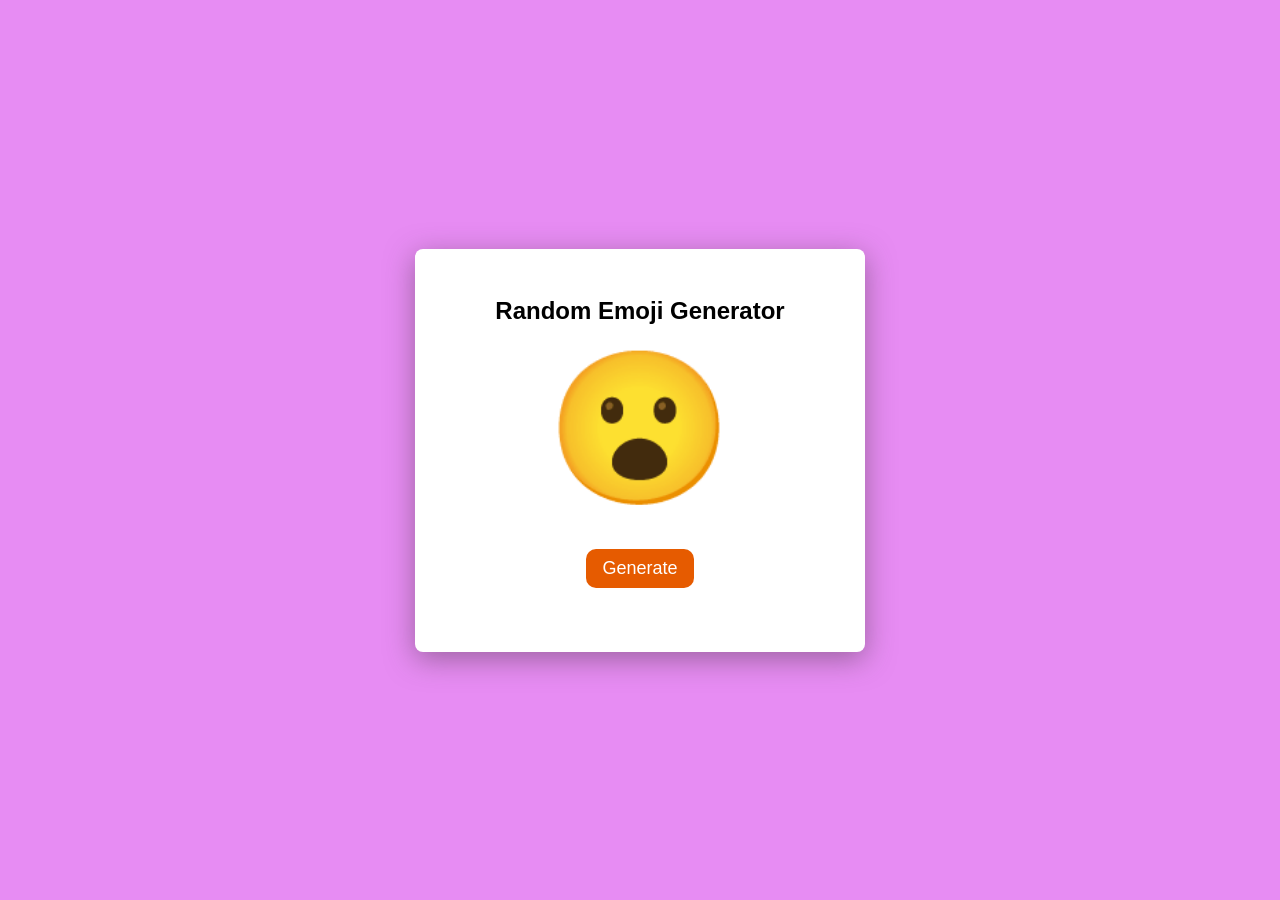
<file: emoji/index.html>
<!DOCTYPE html>
<html lang="en">
<head>
    <meta charset="UTF-8" />
    <meta http-equiv="X-UA-Compatible" content="IE=edge" />
    <meta name="viewport" content="width=device-width, initial-scale=1.0" />
    <title> Random Emoji Generator</title>
    <link rel="stylesheet" href="style.css" />
</head>
<body>

    <div class="container">
        <h2>Random Emoji Generator</h2>
        <span id="emoji-container"></span><br>
        <button id="btn" class="btn">Generate</button>
    </div>
    
    <script src="script.js"></script>
</body>
</html>
</file>
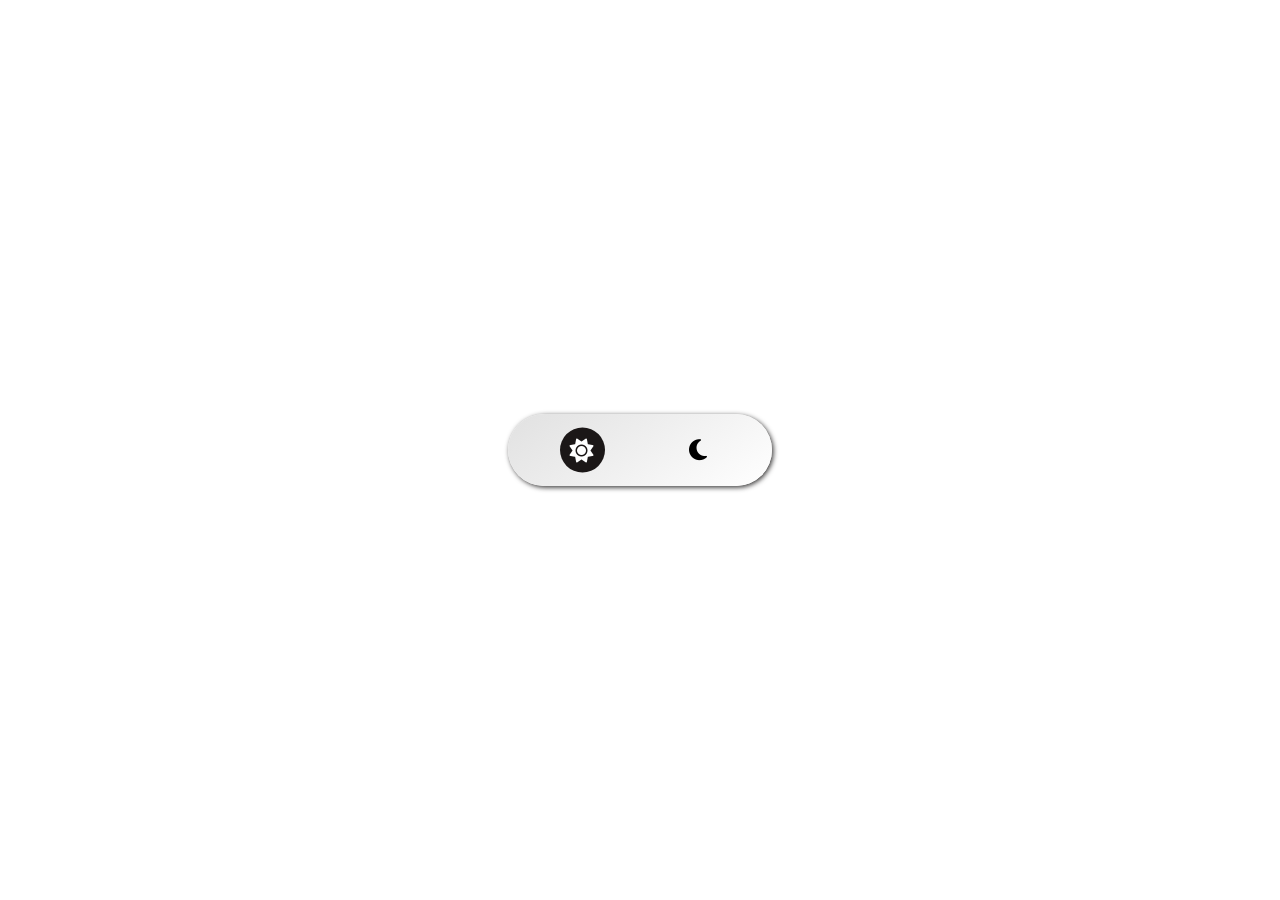
<file: toggle/index.html>
<!DOCTYPE html>
<html lang="en">

<head>
    <meta charset="UTF-8">
    <meta http-equiv="X-UA-Compatible" content="IE=edge">
    <meta name="viewport" content="width=device-width, initial-scale=1.0">
    <title> Toggle Button</title>
    <!-- linking stylesheets for toggle page -->
    <link rel="stylesheet" href="style.css">
    <link rel="stylesheet" href="https://cdnjs.cloudflare.com/ajax/libs/font-awesome/6.2.1/css/all.min.css"
        integrity="sha512-MV7K8+y+gLIBoVD59lQIYicR65iaqukzvf/nwasF0nqhPay5w/9lJmVM2hMDcnK1OnMGCdVK+iQrJ7lzPJQd1w=="
        crossorigin="anonymous" referrerpolicy="no-referrer" />
</head>

<body>

    <label for="toggleBtn" class="toggleBtn">
        <i class="fa-solid fa-sun"></i>
        <i class="fa-solid fa-moon"></i>
        <div class="bgMove"></div>
    </label>

</body>
<!-- Adding Script -->
<script src="script.js"></script>

</html>
</file>
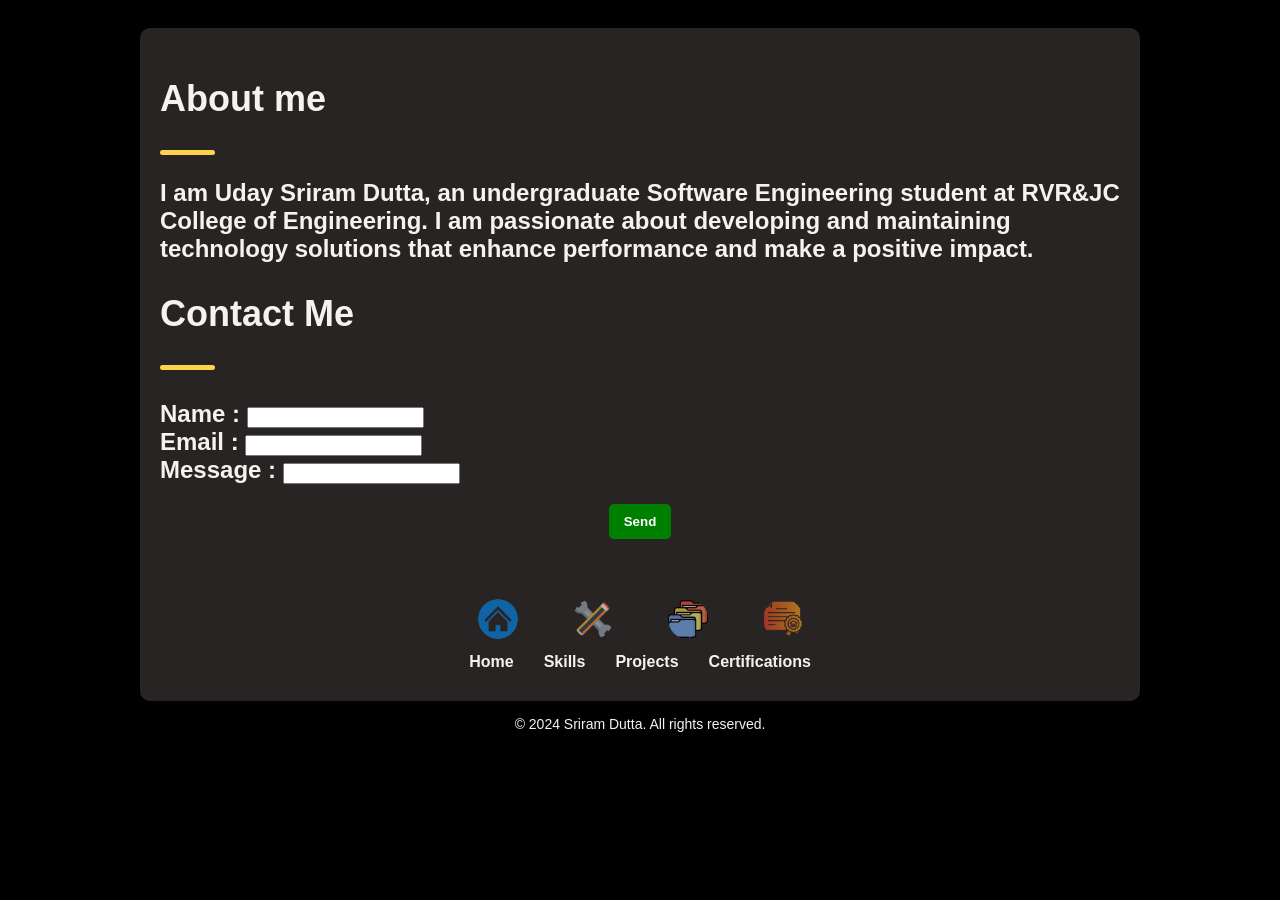
<file: Assets/about.html>
<!DOCTYPE html>
<html lang="en">
<head>
    <meta charset="UTF-8">
    <meta name="viewport" content="width=device-width, initial-scale=1.0">
    <link rel="icon" href="./Images/about.png">
    <title>About</title>
    <style>
        body {
            background-color: black;
            font-family: Candara, sans-serif;
            display: flex;
            flex-direction: column; /* Stack the content vertically */
            align-items: center; /* Center align items */
            padding: 20px;
            
        }

        #container {
            background-color: rgba(46, 41, 41, 0.9); /* Light white background */
            border-radius: 10px; /* Rounded corners */
            padding: 20px; /* Padding inside the box */
            max-width: 960px; /* Limit max width */
            width: 100%; /* Full width */
            box-shadow: 0 4px 20px rgba(0, 0, 0, 0.2); /* Subtle shadow */
            
        }

        #about-info {
            margin-bottom: 10px;
            display: flex;
            flex-direction: column; /* Stack the icons and names vertically */
            align-items: center; /* Center align items */
            margin-top: 20px; /* Space above this section */
            color: hsl(45, 14%, 95%);
        }

        #imgs {
            display: flex;
            justify-content: center; /* Center icons */
            gap: 55px; /* Space between icons */
        }

        #imgs img {
            width: 40px; /* Icon size */
            height: auto;
            border-radius: 60%;
            cursor: pointer;
            filter: brightness(70%);
        }

        #linkname {
            display: flex;
            justify-content: center; /* Center names */
            margin-top: 10px; /* Space above names */
            gap: 30px;
            font-weight: bold;
        }

        #linkname a {
            color: hsl(45, 14%, 95%);
            text-decoration: none; /* Remove underline */
            text-align: center; /* Center text */
        }

        #about-text {
            color: hsl(45, 14%, 95%); /* Change text color to black for contrast */
            font-weight: bold;
            font-size: 1.5rem; /* Responsive font size */
            text-align: left; /* Align text to left */
        }

        #btn {
            background-color: green;
            color: white;
            font-weight: bold;
            border-radius: 5px;
            padding: 10px 15px; /* Add padding for better appearance */
            border: none; 
            cursor: pointer; 
            display: block; 
            margin: 20px auto; /* Center the button */
        }

        #footer {
            margin-top: 15px;
            color: hsl(45, 14%, 95%);
            text-align: center;
            font-size: 14px;
        }
    </style>
</head>
<body>
    <div id="container">
        <div id="about-text">
            <h2>About me</h2>
            <div style="width: 55px; height: 5px; background-color:hsl(45, 100%, 65%); border-radius: 3px;"></div>
            <p>I am Uday Sriram Dutta, an undergraduate Software Engineering student at RVR&JC College of Engineering. I am passionate about developing and maintaining technology solutions that enhance performance and make a positive impact.</p>
            <h2>Contact Me</h2>
            <div style="width: 55px; height: 5px; background-color:hsl(45, 100%, 65%); border-radius: 3px; margin-bottom: 30px;"></div>
            <form action="send_email.php" method="post" id="nam">
                <label for="name">Name :</label>
                <input type="text" id="name" name="name" required>
                <br>
                
                <label for="email">Email :</label>
                <input type="email" id="email" name="email" required>
                <br>
                
                <label for="message">Message : </label>
                <input id="message" name="message" required>
                <br>

                <input type="submit" value="Send" id="btn">
            </form>
        </div>

        <div id="about-info" style="margin-top: 60px;">
            <div id="imgs">
                <a href="../index.html"><img src="Images/home-button.png" alt="Home"></a>
                <a href="./skills.html"><img src="Images/skills.png" alt="Skills"></a>
                <a href="./projects.html"><img src="Images/project.png" alt="Projects"></a>
                <a href="./certifcations.html"><img src="Images/certficate.png" alt="Certifications"></a>
            </div>
            <div id="linkname">
                <a href="../index.html">Home</a>
                <a href="../Assets/skills.html">Skills</a>
                <a href="./projects.html">Projects</a>
                <a href="./certifcations.html">Certifications</a>
            </div>
        </div>
    </div>

    <footer id="footer">
        &copy; 2024 Sriram Dutta. All rights reserved.
    </footer>
</body>
</html>
</file>
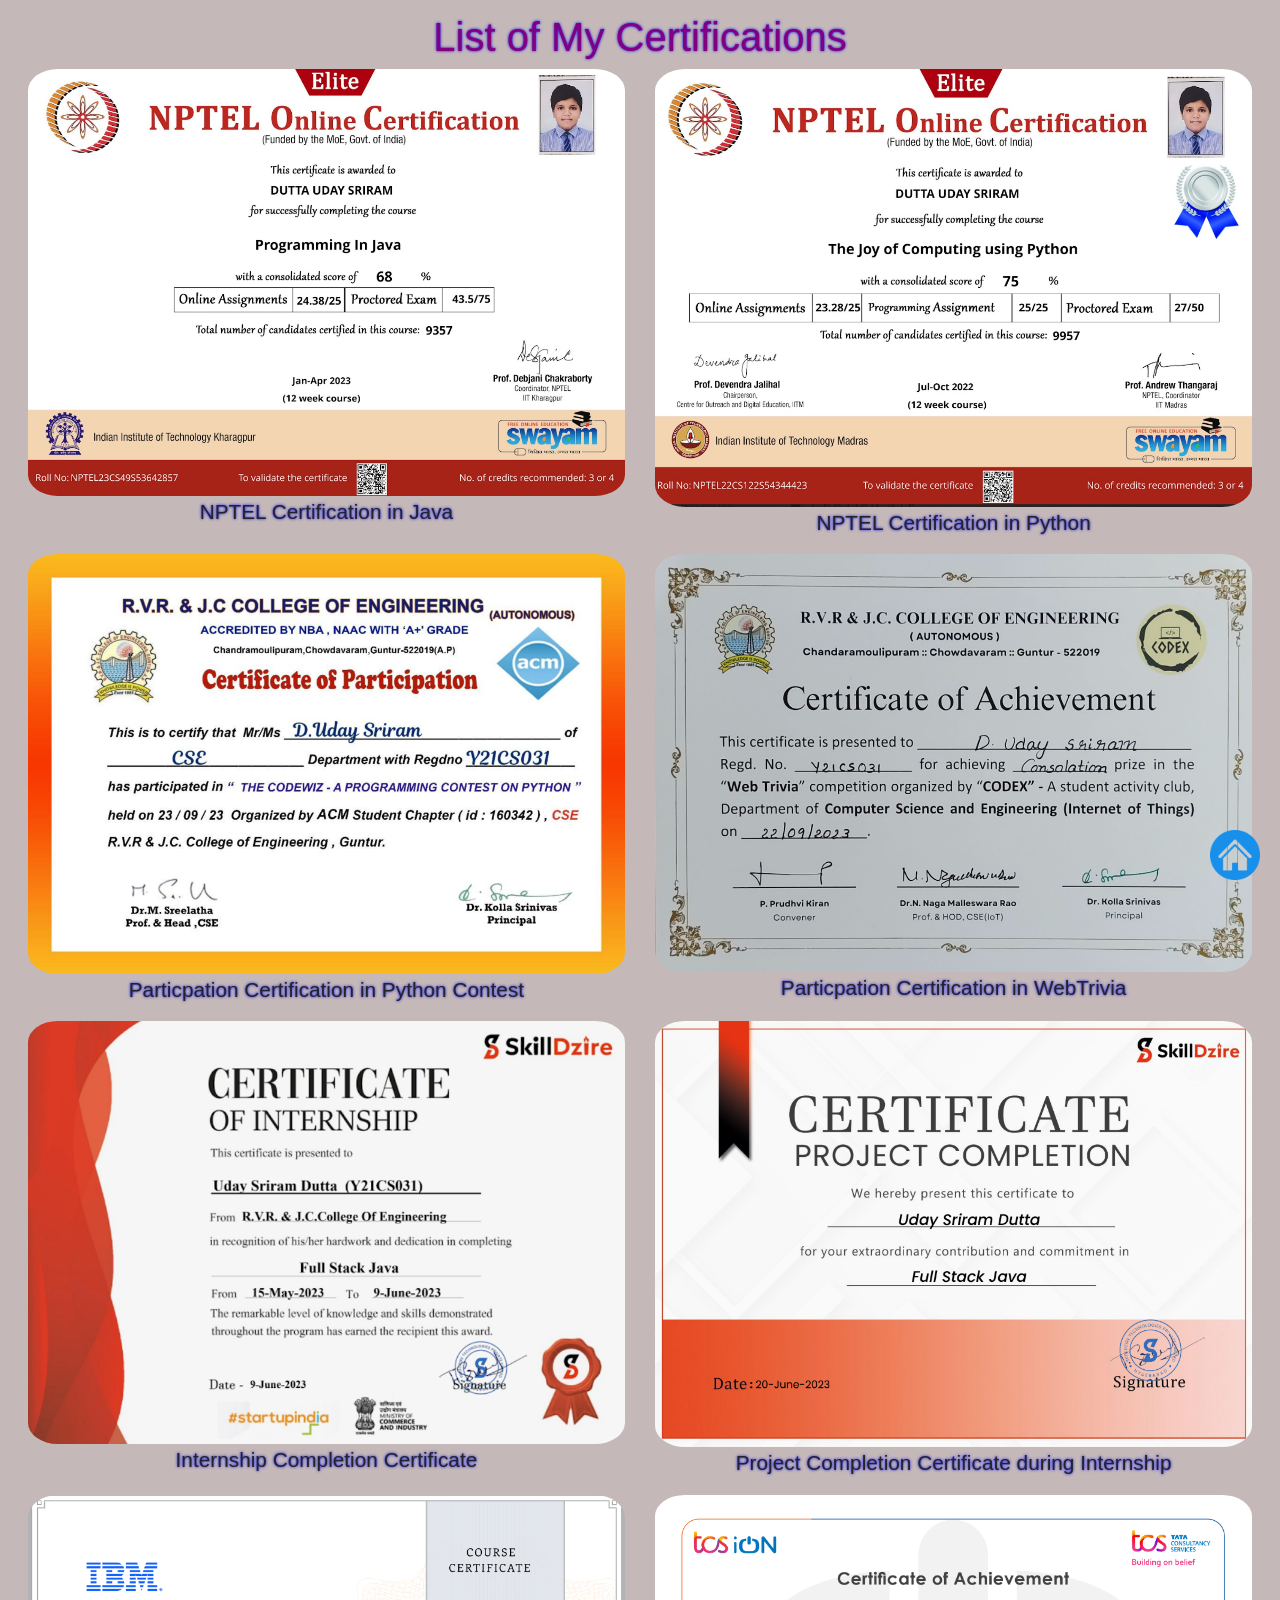
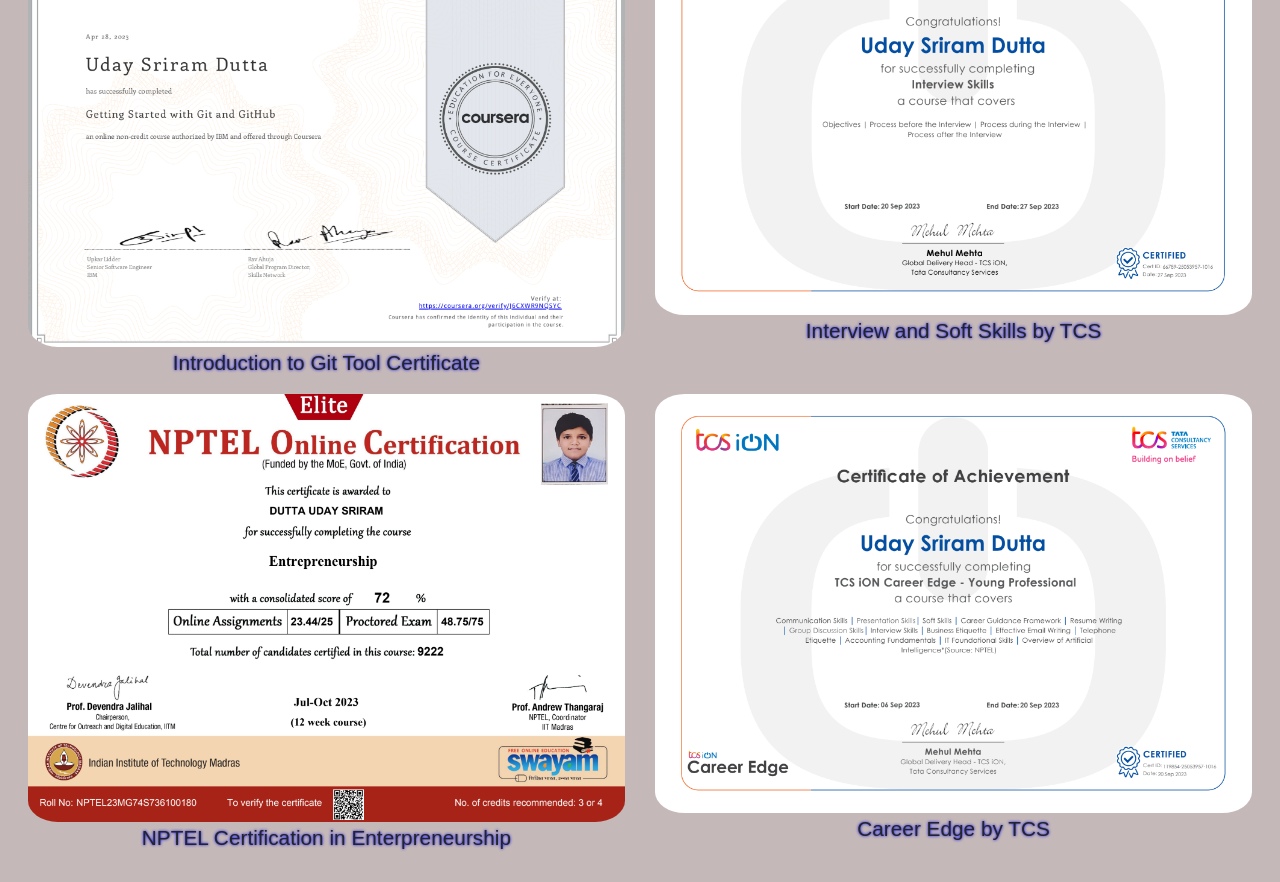
<file: Assets/certifcations.html>
<!DOCTYPE html>
<html>
    <head>
        <meta charset="UTF-8">
        <meta name="viewport" content="width=device-width, initial-scale=1.0">
        <link rel="icon" href="./Images/certficate.png">
        <title>Certifications</title>
        <link rel="stylesheet" href="https://cdn.jsdelivr.net/npm/bootstrap@4.6.2/dist/css/bootstrap.min.css">
        <style>
            body {
                padding: 1%;
                background-color: rgb(197, 184, 184);
            }
            #cer img{
                width:100%;
                border-radius: 5%;
            }
            #cer p {
                text-shadow: 0px 0px 3px blue;
                font-size: 1.3rem;
            }
            #ce h1 {
                text-shadow: 0px 0px 3px blue;
                color: #800080;
            }
            .home-icon {
                position: fixed;
                bottom: 20px;
                right: 20px;
                width: 50px; 
                cursor: pointer;
                z-index: 1000; 
            }
        </style>
    </head>
    <body>
        <div class="container-fluid" id="cer">
            <div class="row">
                <div class="col-12 text-center" id="ce">
                    <h1>List of My Certifications</h1>
                </div>
            </div>
            <div class="row">
                <div class="col-6">
                    <img src="./Certificates/Java_Nptel.png" class="img-fluid">
                    <p class="text-center">NPTEL Certification in Java</p>
                </div>
                <div class="col-6">
                    <img src="./Certificates/Python_Nptel.png" class="img-fluid">
                    <p class="text-center">NPTEL Certification in Python</p>
                </div>
            </div>
            <div class="row">
                <div class="col-6">
                    <img src="./Certificates/Python_Part.png" class="img-fluid">
                    <p class="text-center">Particpation Certification in Python Contest</p>
                </div>
                <div class="col-6">
                    <img src="./Certificates/Codex.png" class="img-fluid">
                    <p class="text-center">Particpation Certification in WebTrivia</p>
                </div>
            </div>
            <div class="row">
                <div class="col-6">
                    <img src="./Certificates/Internship.png" class="img-fluid">
                    <p class="text-center">Internship Completion Certificate</p>
                </div>
                <div class="col-6">
                    <img src="./Certificates/project.png" class="img-fluid">
                    <p class="text-center">Project Completion Certificate during Internship</p>
                </div>
            </div>
            <div class="row">
                <div class="col-6">
                    <img src="./Certificates/git.png" class="img-fluid">
                    <p class="text-center">Introduction to Git Tool Certificate</p>
                </div>
                <div class="col-6">
                    <img src="./Certificates/Interview.png" class="img-fluid">
                    <p class="text-center">Interview and Soft Skills by TCS</p>
                </div>
            </div>
            <div class="row">
                <div class="col-6">
                    <img src="./Certificates/Enter.png" class="img-fluid">
                    <p class="text-center">NPTEL Certification in Enterpreneurship</p>
                </div>
                <div class="col-6">
                    <img src="./Certificates/Young.png" class="img-fluid">
                    <p class="text-center">Career Edge by TCS</p>
                </div>
            </div>
        </div>

        <!-- Home Icon -->
        <a href="../index.html">
            <img src="./Images/home-button.png" class="home-icon" alt="Home">
        </a>

    </body>
</html>
</file>
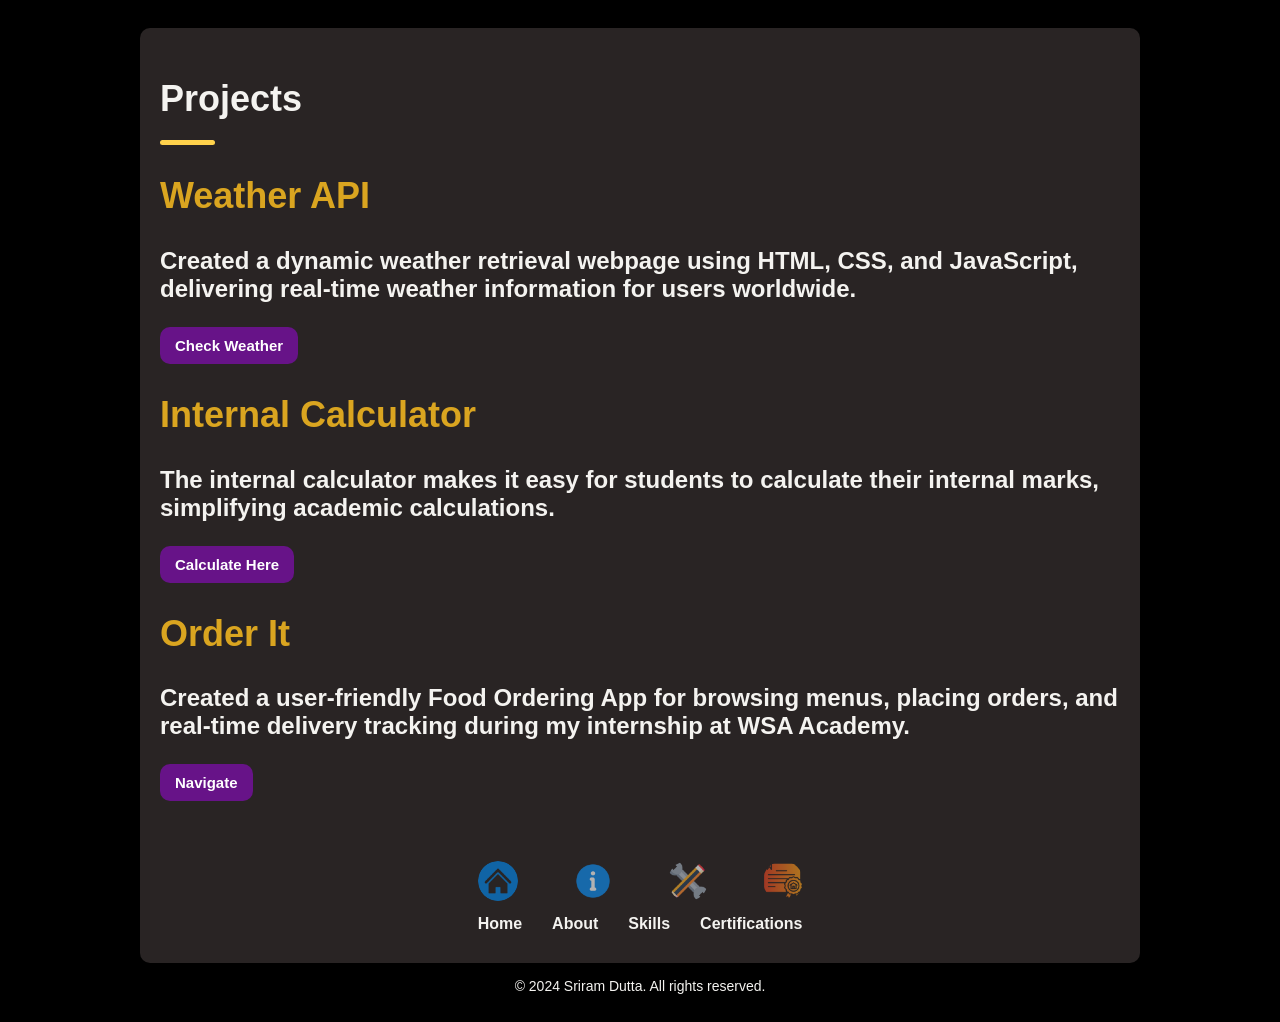
<file: Assets/projects.html>
<!DOCTYPE html>
<html lang="en">
<head>
    <meta charset="UTF-8">
    <meta name="viewport" content="width=device-width, initial-scale=1.0">
    <link rel="icon" href="./Images/project.png">
    <title>Projects</title>
    <style>
        body {
            background-color: black;
            font-family: Candara, sans-serif;
            display: flex;
            flex-direction: column; /* Stack the content vertically */
            align-items: center; /* Center align items */
            padding: 20px;
            
        }

        #container {
            background-color: rgba(46, 41, 41, 0.9); /* Light white background */
            border-radius: 10px; /* Rounded corners */
            padding: 20px; /* Padding inside the box */
            max-width: 960px; /* Limit max width */
            width: 100%; /* Full width */
            box-shadow: 0 4px 20px rgba(0, 0, 0, 0.2); /* Subtle shadow */
            
        }

        #about-info {
            margin-bottom: 10px;
            display: flex;
            flex-direction: column; /* Stack the icons and names vertically */
            align-items: center; /* Center align items */
            margin-top: 20px; /* Space above this section */
            color: hsl(45, 14%, 95%);
        }

        #imgs {
            display: flex;
            justify-content: center; /* Center icons */
            gap: 55px; /* Space between icons */
        }

        #imgs img {
            width: 40px; /* Icon size */
            height: auto;
            border-radius: 60%;
            cursor: pointer;
            filter: brightness(70%);
        }

        #linkname {
            display: flex;
            justify-content: center; /* Center names */
            margin-top: 10px; /* Space above names */
            gap: 30px;
            font-weight: bold;
        }

        #linkname a {
            color: hsl(45, 14%, 95%);
            text-decoration: none; /* Remove underline */
            text-align: center; /* Center text */
        }

        #about-text {
            color: hsl(45, 14%, 95%); /* Change text color to black for contrast */
            font-weight: bold;
            font-size: 1.5rem; /* Responsive font size */
            text-align: left; /* Align text to left */
        }

        #btn {
            background-color: rgb(103, 19, 136);
            
            font-weight: bold;
            font-size: 15px;
            border-radius: 10px;
            padding: 10px 15px; /* Add padding for better appearance */
            border: none; 
            cursor: pointer; 
            display: block;             
        }
        #btn a{
            text-decoration: none;
            color: white;
        }
        #btn:hover{
            background-color: rgba(228, 210, 210, 0.9); 
            
            font-weight: bold;
            font-size: 15px;
        }
        #btn:hover a{
            color: black;
        }
        #footer {
            margin-top: 15px;
            color: hsl(45, 14%, 95%);
            text-align: center;
            font-size: 14px;
        }
        .projhead h2{
            color: goldenrod;
        }
        .projhead{
            text-decoration: none;
        }
        .projhead:hover{
            text-decoration: underline;            
        }
        .projhead:hover h2 {
    color: aquamarine 
}

    </style>
</head>
<body>
    <div id="container">
        <div id="about-text">
            <h2>Projects</h2>
            <div style="width: 55px; height: 5px; background-color:hsl(45, 100%, 65%); border-radius: 3px; margin-top: -1%;"></div>
            <a href="" class="projhead"><h2>Weather API</h2></a>

            <p>Created a dynamic weather retrieval webpage using HTML, CSS, and JavaScript, delivering real-time weather information for users worldwide.</p>
            <button id="btn"><a href="./Weather/index.html">Check Weather</a></button>

            <a href="" class="projhead"><h2>Internal Calculator</h2></a>

            <p>The internal calculator makes it easy for students to calculate their internal marks, simplifying academic calculations.

            </p>
            <button id="btn"><a href="./Internal/internal.html">Calculate Here</a></button>

            <a href="" class="projhead"><h2>Order It</h2></a>

            <p></p>Created a user-friendly Food Ordering App for browsing menus, placing orders, and real-time delivery tracking during my internship at WSA Academy.</p>

            </p>
            <button id="btn"><a href="https://github.com/sriram-d0/Order-It">Navigate</a></button>
        </div>

        <div id="about-info" style="margin-top: 60px;">
            <div id="imgs">
                <a href="../index.html"><img src="Images/home-button.png" alt="Home"></a>
                <a href="./about.html"><img src="Images/about.png" alt="Projects"></a>
                <a href="./skills.html"><img src="Images/skills.png" alt="Skills"></a>                
                <a href="./certifcations.html"><img src="Images/certficate.png" alt="Certifications"></a>
            </div>
            <div id="linkname">
                <a href="../index.html">Home</a>
                <a href="./about.html">About</a>
                <a href="../Assets/skills.html">Skills</a>
                
                <a href="./certifcations.html">Certifications</a>
            </div>
        </div>
    </div>

    <footer id="footer">
        &copy; 2024 Sriram Dutta. All rights reserved.
    </footer>
</body>
</html>
</file>
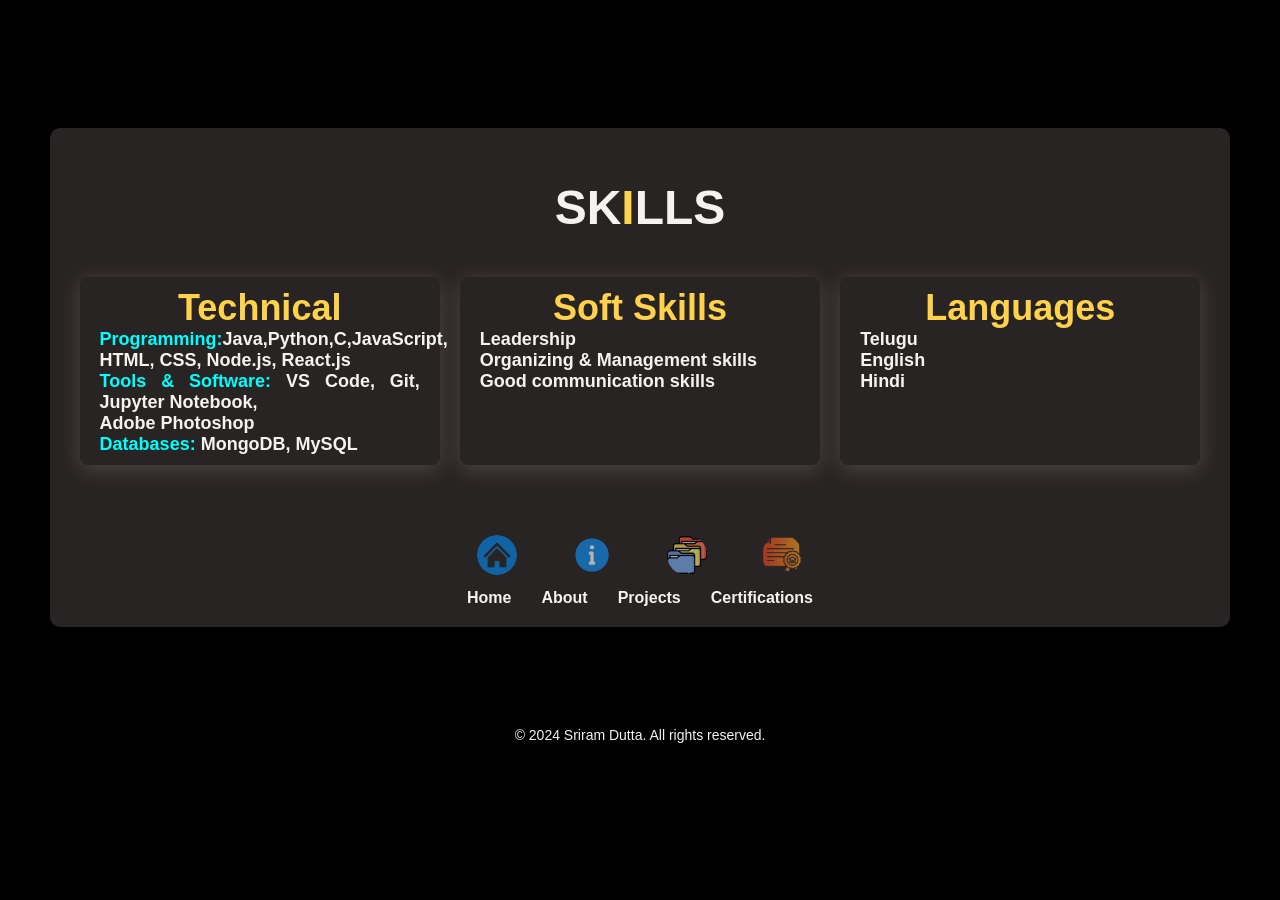
<file: Assets/skills.html>
<!DOCTYPE html>
<html lang="en">
<head>
    <meta charset="UTF-8">
    <meta name="viewport" content="width=device-width, initial-scale=1.0">
    <link rel="icon" href="./Images/skills.png">
    <title>Skills</title>
    <style>
        body {
            background-color: black;
            font-family: Candara, sans-serif;
            display: flex;
            flex-direction: column;
            align-items: center;
            padding: 20px;
        }

        #container {
            margin-top: 100px;
            background-color: rgba(46, 41, 41, 0.9);
            border-radius: 10px;
            padding: 20px;
            max-width: 100%; /* Change to 100% for better responsiveness */
            width: auto; /* Auto width */
            box-shadow: 0 4px 20px rgba(0, 0, 0, 0.2);
        }

        #about-text {
            color: hsl(45, 14%, 95%);
            font-weight: bold;
            font-size: 1.5rem;
            text-align: center;
        }

        .skills-container {
            display: flex;
            justify-content: center;
            flex-wrap: wrap; /* Allow items to wrap in smaller screens */
            margin-top: 20px;
        }

        .b1 {
            display: flex;
            flex-direction: column;
            align-items: center;
            margin: 10px; /* Add some margin for spacing */
            padding: 10px 20px; /* Adjust padding */
            border-radius: 8px;
            box-shadow: 0 4px 20px rgba(235, 206, 206, 0.2);
            flex: 1; /* Allow flex items to grow */
            min-width: 250px; /* Set a minimum width for better layout */
        }

        .header1 {
            margin: 0;
            color: hsl(45, 100%, 65%);
        }

        .p1 {
            margin: 0;
            font-size: 18px; /* Adjust font size for smaller screens */
            text-align: justify;
            width: 100%;
        }

        #about-info {
            margin-top: 60px;
            width: 100%; /* Full width for mobile */
        }

        #imgs {
            display: flex;
            justify-content: center;
            gap: 20px; /* Adjust spacing for icons */
        }

        #linkname {
            display: flex;
            justify-content: center;
            margin-top: 10px;
            gap: 15px; /* Adjust spacing for links */
        }

        #skillsH1 span{
            color: hsl(45, 100%, 65%);
        }

        #imgs {
            display: flex;
            justify-content: center; /* Center icons */
            gap: 55px; /* Space between icons */
        }

        #imgs img {
            width: 40px; /* Icon size */
            height: auto;
            border-radius: 60%;
            cursor: pointer;
            filter: brightness(70%);
        }

        #linkname {
            display: flex;
            justify-content: center; /* Center names */
            margin-top: 10px; /* Space above names */
            gap: 30px;
            font-weight: bold;
        }

        #linkname a {
            color: hsl(45, 14%, 95%);
            text-decoration: none; /* Remove underline */
            text-align: center; /* Center text */
        }

        @media (max-width: 768px) {
            #container {
                padding: 15px; /* Adjust padding for smaller screens */
            }

            .header1 {
                font-size: 1.2rem; /* Reduce header size */
            }

            .p1 {
                font-size: 16px; /* Reduce paragraph size */
            }

            
        }

        @media (max-width: 480px) {
            .b1 {
                padding: 10px 15px; /* Further adjust padding */
            }

            .header1 {
                font-size: 1rem; /* Further reduce header size */
            }

            .p1 {
                font-size: 14px; /* Further reduce paragraph size */
            }
        }

        span {
            color:cyan;
        }
        
        #he1 {
            margin-top: -1.5%;
            color: hsl(45, 25%, 22%);
        }
        
        #btn {
            background-color: green;
            color: white;
            font-weight: bold;
            border-radius: 5px;
            padding: 10px 15px; /* Add padding for better appearance */
            border: none; 
            cursor: pointer; 
            display: block; 
            margin: 20px auto; /* Center the button */
        }

        #footer {
            margin-top: 100px;
            color: hsl(45, 14%, 95%);
            text-align: center;
            font-size: 14px;
        }
    </style>
</head>
<body>
    <div id="container">
        <div id="about-text">
            <h1 id="skillsH1">SK<span>I</span>LLS</h1>
            <div class="skills-container">
                <div class="b1">
                    <h2 class="header1">Technical</h2>
                    <p class="p1"><span>Programming:</span>Java,Python,C,JavaScript,<br> HTML, CSS, Node.js, React.js</p>
                    <p class="p1"><span>Tools & Software:</span> VS Code, Git, Jupyter Notebook,<br> Adobe Photoshop</p>
                    <p class="p1"><span>Databases:</span> MongoDB, MySQL</p>
                </div>
                <div class="b1">
                    <h2 class="header1">Soft Skills</h2>
                    <p class="p1">Leadership</p>
                    <p class="p1">Organizing & Management skills</p>
                    <p class="p1">Good communication skills</p>
                </div>
                <div class="b1">
                    <h2 class="header1">Languages</h2>
                    <p class="p1">Telugu</p>
                    <p class="p1">English</p>
                    <p class="p1">Hindi</p>
                </div>
            </div>
        </div>

        <div id="about-info" style="margin-top: 60px;">
            <div id="imgs">
                <a href="../index.html"><img src="Images/home-button.png" alt="Home"></a>
                <a href="./about.html"><img src="Images/about.png" alt="About"></a>
                <a href="./projects.html"><img src="Images/project.png" alt="Projects"></a>
                <a href="./certifcations.html"><img src="Images/certficate.png" alt="Certifications"></a>
            </div>
            <div id="linkname">
                <a href="../index.html">Home</a>
                <a href="./about.html">About</a>
                <a href="./projects.html">Projects</a>
                <a href="./certifcations.html">Certifications</a>
            </div>
        </div>
    </div>
    <footer id="footer">
        &copy; 2024 Sriram Dutta. All rights reserved.
    </footer>
</body>
</html>
</file>
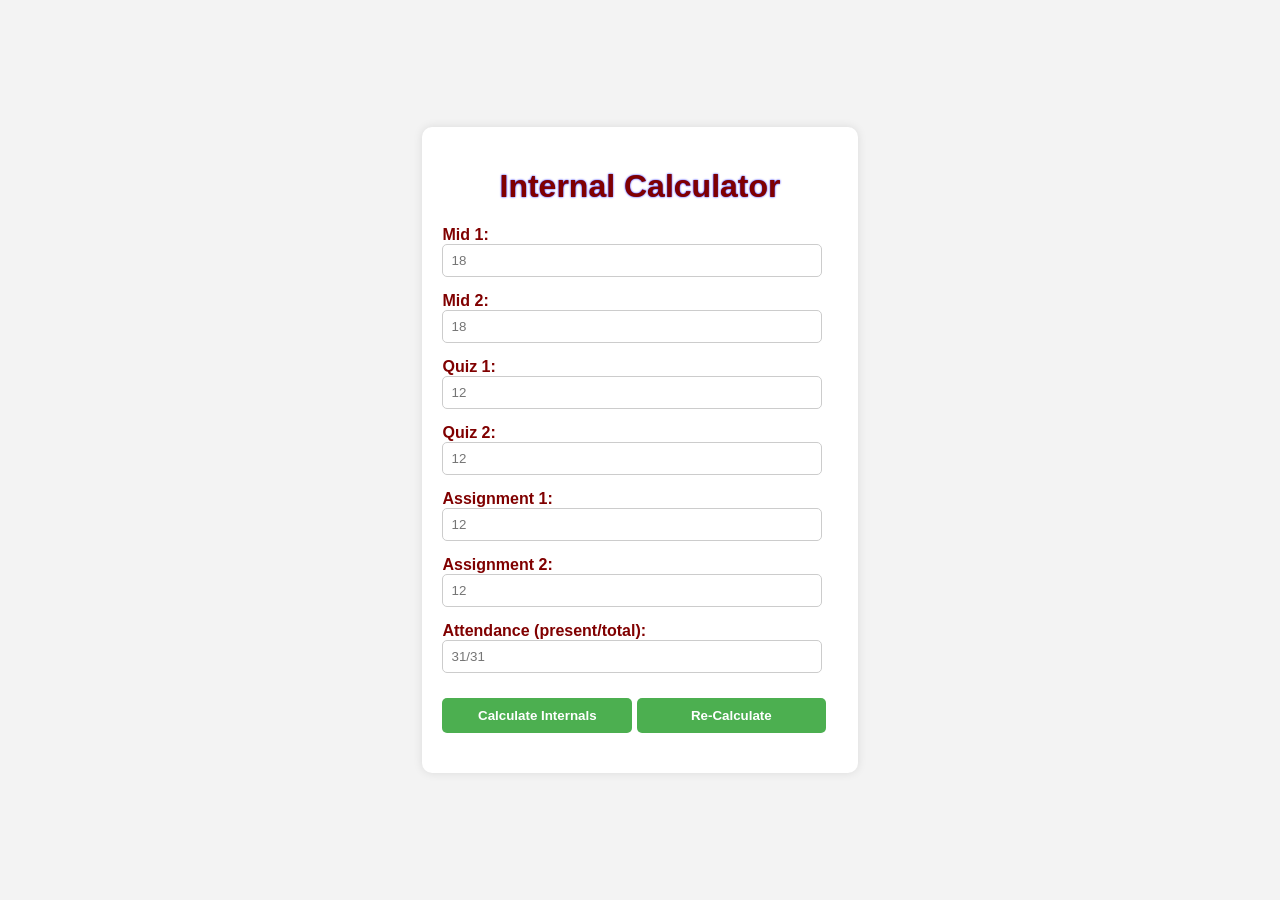
<file: Assets/Internal/internal.html>
<!DOCTYPE html>
<html lang="en">
<head>
    <meta charset="UTF-8">
    <meta name="viewport" content="width=device-width, initial-scale=1.0">
    <!--@Sriram-->
    <title>Internal Calculator</title>
    <style>
        body {
            font-family: Arial, sans-serif;
            margin: 0;
            padding: 0;
            background-color: #f3f3f3;
            display: flex;
            justify-content: center;
            align-items: center;
            height: 100vh;
        }

        #gradeForm {
            background-color: #fff;
            padding: 20px;
            border-radius: 10px;
            box-shadow: 0px 0px 10px rgba(0, 0, 0, 0.1);
        }

        h1 {
            text-align: center;
            color: #800000;
            text-shadow: 0 0 2px blue;
        }

        label {
            font-weight: bold;
            margin-bottom: 5px;
            color: #800000;
        }

        input[type="number"], input[type="text"] {
            width: calc(100% - 16px); 
            padding: 8px;
            margin-bottom: 15px;
            border: 1px solid #ccc;
            border-radius: 5px;
            box-sizing: border-box;
            
        }

        button {
            width: 48%;
            padding: 10px;
            margin-top: 10px; 
            background-color: #4CAF50;
            color: white;
            border: none;
            border-radius: 5px;
            cursor: pointer;
            font-weight: bold;
        }

        button:hover {
            background-color: #a8e5ab;
            color: black;
            font-weight: bold;
            font-size: 15px;
        }

        #gradeOutput {
            text-align: center;
            margin-top: 20px;
            font-size: 18px;
            font-weight: bold;
        }
    </style>
</head>
<body>
    <div id="gradeForm">
        <h1>Internal Calculator</h1>
        <form id="gradeInputForm">
            <label for="mid1">Mid 1:</label>
            <input type="number" step="1" id="mid1" required placeholder="18"><br>

            <label for="mid2">Mid 2:</label>
            <input type="number" step="1" id="mid2" required placeholder="18"><br>

            <label for="quiz1">Quiz 1:</label>
            <input type="number" step="1" id="quiz1" required placeholder="12"><br>

            <label for="quiz2">Quiz 2:</label>
            <input type="number" step="1" id="quiz2" required placeholder="12"><br>

            <label for="assign1">Assignment 1:</label>
            <input type="number" step="1" id="assign1" required placeholder="12"><br>

            <label for="assign2">Assignment 2:</label>
            <input type="number" step="1" id="assign2" required placeholder="12"><br>

            <label for="attendance">Attendance (present/total):</label>
            <input type="text" id="attendance" required placeholder="31/31"><br>

            <button type="button" onclick="calculateGrade()">Calculate Internals</button>
            <button type="button" onclick="resetForm()">Re-Calculate</button>
        </form>

        <p id="gradeOutput"></p>
    </div>

    <script>
        function calculateGrade() {
            var mid1 = parseFloat(document.getElementById('mid1').value);
            var mid2 = parseFloat(document.getElementById('mid2').value);
            var quiz1 = parseFloat(document.getElementById('quiz1').value);
            var quiz2 = parseFloat(document.getElementById('quiz2').value);
            var assign1 = parseFloat(document.getElementById('assign1').value);
            var assign2 = parseFloat(document.getElementById('assign2').value);
            var attendance = document.getElementById('attendance').value;

            var l = [mid1, mid2, quiz1, quiz2, assign1, assign2];
            var l1 = [], l2 = [];
            for (var i = 0; i < 6; i += 2) {
                l1.push(Math.max(l[i], l[i + 1]));
                l2.push(Math.min(l[i], l[i + 1]));
            }

            var per25 = (((l1[1] + l1[2]) * 7 * 0.8) + ((l2[1] + l2[2]) * 7 * 0.2)) / 24;
            per25 += l1[0] * 0.8 + l2[0] * 0.2;

            var att = parseFloat(attendance) * 100;
            att = Math.round(att, 0);
            att = att >= 90 ? 5 : (att >= 85 ? 4 : (att >= 80 ? 3 : (att >= 75 ? 2 : 0)));

            var total = per25 + att;

            document.getElementById('gradeOutput').innerHTML = "Your Marks: " + total.toFixed(2) + "/30";
        }

        function resetForm() {
            document.getElementById('gradeInputForm').reset();
            document.getElementById('gradeOutput').innerHTML = "";
        }
    </script>
</body>
</html>
</file>
<file: emoji/style.css>
* {
    margin: 0;
    padding: 0;
    box-sizing: border-box;
}

body {
    width: 100%;
    height: 100vh;
    display: flex;
    align-items: center;
    justify-content: center;
    background-color: rgb(231, 140, 243);
}

.container {
    max-width: 80%;
    margin: 0 auto;
    background-color: #fff;
    padding: 3rem 5rem;
    border-radius: 0.5rem;
    text-align: center;
    box-shadow: 0px 7px 29px 0px rgba(79, 58, 77, 0.5);
}

.container h2,
.container span,
.container .btn {
    margin-bottom: 1rem;
    font-family: sans-serif;
}

.container span {
    text-align: center;
    font-size: 150px;
}

.btn {
    border: none;
    color: #fff;
    font-size: 18px;
    cursor: pointer;
    margin-top: 2rem;
    padding: 9px 16px;
    border-radius: 10px;
    transition: all 0.2s;
    background-color: #e65b00;
}

.btn:hover {
    transform: translateY(-3px);
    box-shadow: 5px 3px 12px #9170aa;
}
</file>
<file: toggle/style.css>
* {
    margin: 0;
    padding: 0;
    box-sizing: border-box;
}

body {
    width: 100%;
    height: 100vh;
    display: flex;
    align-items: center;
    justify-content: center;
    background-color: white;
    transition: all 0.4s linear;
}

body.dark {
    background-color: rgb(27, 23, 23);
}

.toggleBtn {
    z-index: 2;
    padding: 1rem;
    text-align: center;
    border-radius: 5rem;
    display: flex;
    justify-content: space-between;
    box-shadow: 1.5px 1.5px 5px #373636;
    background: linear-gradient(145deg, #e1e1e1, #fff);
}

.bgMove {
    width: 45px;
    height: 45px;
    position: absolute;
    top: 50%;
    z-index: -1;
    border-radius: 50%;
    transition: all 0.4s linear;
    transform: translate(80%, -50%);
    background-color: rgb(27, 23, 23);
}

.fa-sun {
    color: white;
}

.bgMove.active {
    color: white;
    z-index: -2;
    transition: all 0.4s linear;
    transform: translate(340%, -50%);
    background-color: rgb(27, 23, 23);
}


.dark {
    color: rgb(16, 14, 14);
    transition: all 0.4s linear;
}

.active {
    color: white;
    transition: all 0.4s linear;
}

.active body {
    background-color: purple;
}

i {
    z-index: 4;
    width: 100px;
    margin: .5rem;
    cursor: pointer;
    font-size: 1.5rem;
    display: flex;
    position: relative;
    flex-direction: row;
    justify-content: space-between;
    transition: all 0.4s linear;
}
</file>
